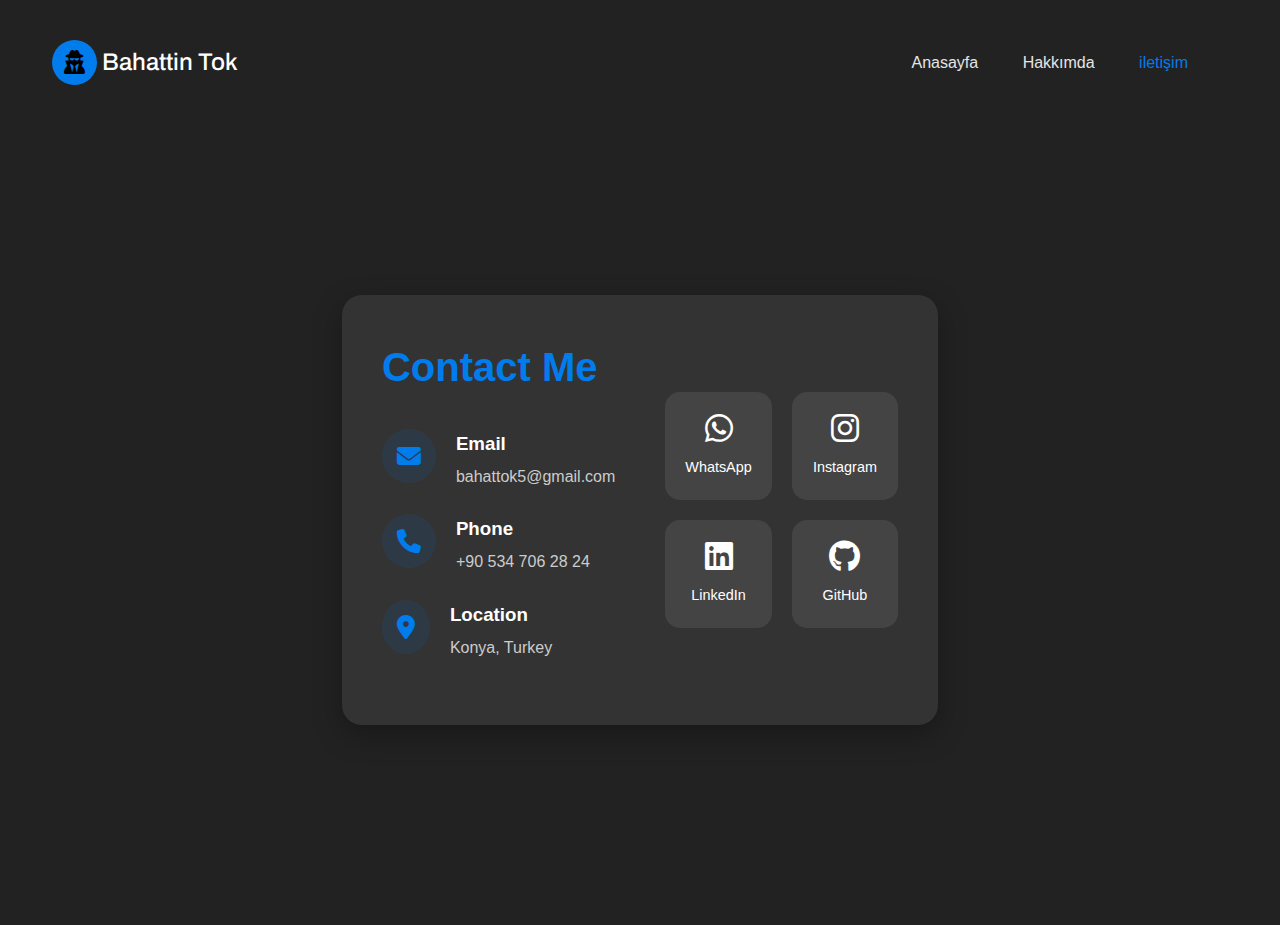
<file: public/contact.html>
<!DOCTYPE html>
<html lang="en">
  <head>
    <meta charset="UTF-8" />
    <meta http-equiv="X-UA-Compatible" content="IE=edge" />
    <meta name="viewport" content="width=device-width, initial-scale=1.0" />
    <title>Contact - Portfolio</title>
    <link rel="stylesheet" href="./css/contact.css" />
    <link
      rel="stylesheet"
      href="https://cdnjs.cloudflare.com/ajax/libs/font-awesome/6.2.1/css/all.min.css"
    />
    <link rel="preconnect" href="https://fonts.googleapis.com" />
    <link rel="preconnect" href="https://fonts.gstatic.com" crossorigin />
    <link
      href="https://fonts.googleapis.com/css2?family=Archivo:ital,wght@0,100..900;1,100..900&display=swap"
      rel="stylesheet"
    />
  </head>
  <body>
    <div class="hero-header">
      <div class="wrapper">
        <header>
          <div class="logo">
            <i class="fa-sharp-duotone fa-solid fa-user-secret"></i>
            <div class="logo-text">Bahattin Tok</div>
          </div>
          <nav class="nav-menu">
            <div class="togglebtn">
              <span></span>
              <span></span>
              <span></span>
            </div>
            <ul class="navlinks">
              <li><a href="../index.html">Anasayfa</a></li>
              <li><a href="./about.html">Hakkımda</a></li>
              <li><a href="./contact.html" class="active">iletişim</a></li>
            </ul>
          </nav>
        </header>
      </div>
    </div>

    <section class="contact-section">
      <div class="container">
        <div class="contact-card">
          <div class="contact-info">
            <h1>Contact Me</h1>
            <div class="info-item">
              <i class="fas fa-envelope"></i>
              <div>
                <h3>Email</h3>
                <p>bahattok5@gmail.com</p>
              </div>
            </div>
            <div class="info-item">
              <i class="fas fa-phone"></i>
              <div>
                <h3>Phone</h3>
                <p>+90 534 706 28 24</p>
              </div>
            </div>
            <div class="info-item">
              <i class="fas fa-map-marker-alt"></i>
              <div>
                <h3>Location</h3>
                <p>Konya, Turkey</p>
              </div>
            </div>
          </div>
          <div class="social-links">
            <a href="#" class="social-item">
              <i class="fab fa-whatsapp"></i>
              <span>WhatsApp</span>
            </a>
            <a href="https://www.instagram.com/bahattin.tok.756?igsh=MXB2ZWYzamF5YmkxZw==" class="social-item">
              <i class="fab fa-instagram"></i>
              <span>Instagram</span>
            </a>
            <a href="#" class="social-item">
              <i class="fab fa-linkedin"></i>
              <span>LinkedIn</span>
            </a>
            <a href="https://github.com/BT-maker" class="social-item">
              <i class="fab fa-github"></i>
              <span>GitHub</span>
            </a>
          </div>
        </div>
      </div>
    </section>

    <script src="./js/main.js"></script>
  </body>
</html>
</file>
<file: public/css/contact.css>
/* Reset and Base Styles */
* {
    margin: 0;
    padding: 0;
    box-sizing: border-box;
    font-family: 'Poppins', sans-serif;
}

body {
    background-color: #222;
    color: #fff;
    line-height: 1.6;
}

.container {
    max-width: 1200px;
    margin: 0 auto;
    padding: 0 20px;
}

/* Header Styles */
.hero-header {
    width: 100%;
    height: 10%;
    min-height: 10vh;
    background: #222;
}

.wrapper {
    width: 1280px;
    max-width: 95%;
    margin: 0 auto;
    padding: 0 20px;
}

header {
    padding: 40px 0 30px;
    display: flex;
    justify-content: space-between;
    align-items: center;
    flex-wrap: wrap;
}

.logo {
    display: inline-flex;
    justify-content: center;
    align-items: center;
}

.logo i {
    height: 45px;
    width: 45px;
    background-color: #007ced;
    border-radius: 50%;
    color: #000000;
    font-weight: 700;
    font-size: 1.5rem;
    padding: 10px;
    margin-right: 5px;
    cursor: pointer;
    text-align: center;
}

.logo .logo-text {
    font-family: 'Archivo', sans-serif;
    font-size: 24px;
    font-weight: 500;
    color: #fff;
}

nav .togglebtn {
    width: 35px;
    height: 35px;
    position: absolute;
    top: 45px;
    right: 3%;
    z-index: 5;
    cursor: pointer;
    display: none;
}

nav .togglebtn span {
    display: block;
    background-color: #007ced;
    margin: 5px 0px;
    width: 100%;
    height: 3px;
    transition: 0.3s;
    transition-property: transform, opacity;
}

nav .navlinks {
    list-style-type: none;
}

nav .navlinks li {
    display: inline-block;
}

nav .navlinks li a {
    color: #e5e5e5;
    margin-right: 2.5rem;
    text-decoration: none;
    transition: color 0.3s ease;
}

nav .navlinks li a:hover {
    color: #007ced;
}

nav .navlinks li a.active {
    color: #007ced;
}

/* Contact Section Styles */
.contact-section {
    padding: 40px 0 60px;
    min-height: 90vh;
    display: flex;
    align-items: center;
}

.contact-card {
    background: #333;
    border-radius: 20px;
    padding: 40px;
    box-shadow: 0 10px 30px rgba(0,0,0,0.3);
    display: flex;
    gap: 50px;
    max-width: 900px;
    margin: 0 auto;
}

.contact-info {
    flex: 1;
}

.contact-info h1 {
    color: #007ced;
    font-size: 2.5rem;
    margin-bottom: 30px;
}

.info-item {
    display: flex;
    align-items: flex-start;
    gap: 20px;
    margin-bottom: 25px;
}

.info-item i {
    font-size: 1.5rem;
    color: #007ced;
    background: rgba(0,124,237,0.1);
    padding: 15px;
    border-radius: 50%;
}

.info-item h3 {
    color: #fff;
    margin-bottom: 5px;
}

.info-item p {
    color: #ccc;
}

.social-links {
    flex: 1;
    display: grid;
    grid-template-columns: repeat(2, 1fr);
    gap: 20px;
    align-content: center;
}

.social-item {
    background: #444;
    padding: 20px;
    border-radius: 15px;
    text-align: center;
    text-decoration: none;
    color: #fff;
    transition: all 0.3s ease;
}

.social-item:hover {
    transform: translateY(-5px);
    background: #007ced;
}

.social-item i {
    font-size: 2rem;
    margin-bottom: 10px;
    display: block;
}

.social-item span {
    font-size: 0.9rem;
}

/* Responsive Design */
@media screen and (max-width: 930px) {
    nav .togglebtn {
        display: initial;
    }

    .click {
        top: 45px;
    }

    .click span {
        position: absolute;
        margin-top: 12px;
    }

    .click span:first-child {
        transform: rotate(-40deg);
    }

    .click span:nth-child(2) {
        opacity: 0;
        margin: 0;
    }

    .click span:last-child {
        transform: rotate(45deg);
        top: 0;
    }

    nav .navlinks {
        position: fixed;
        top: 80px;
        right: -100%;
        width: 100%;
        height: calc(100vh - 80px);
        background-color: #222;
        z-index: 3;
        box-shadow: 5px 13px 30px rgba(0,0,0,0.1);
        transition: 0.5s;
        padding: 25px 0px;
        display: flex;
        flex-direction: column;
        align-items: center;
    }

    nav .navlinks li {
        display: block;
        margin: 15px 0;
    }

    nav .navlinks li a {
        display: block;
        margin: 0;
        padding: 10px 20px;
        font-size: 1.1rem;
    }

    nav .navlinks.open {
        right: 0;
    }

    .contact-card {
        flex-direction: column;
        padding: 30px;
    }

    .social-links {
        grid-template-columns: 1fr;
    }
}

@media screen and (max-width: 480px) {
    .contact-info h1 {
        font-size: 2rem;
    }

    .info-item {
        flex-direction: column;
        align-items: center;
        text-align: center;
    }

    .social-item {
        padding: 15px;
    }

    .social-item i {
        font-size: 1.5rem;
    }
}
</file>
